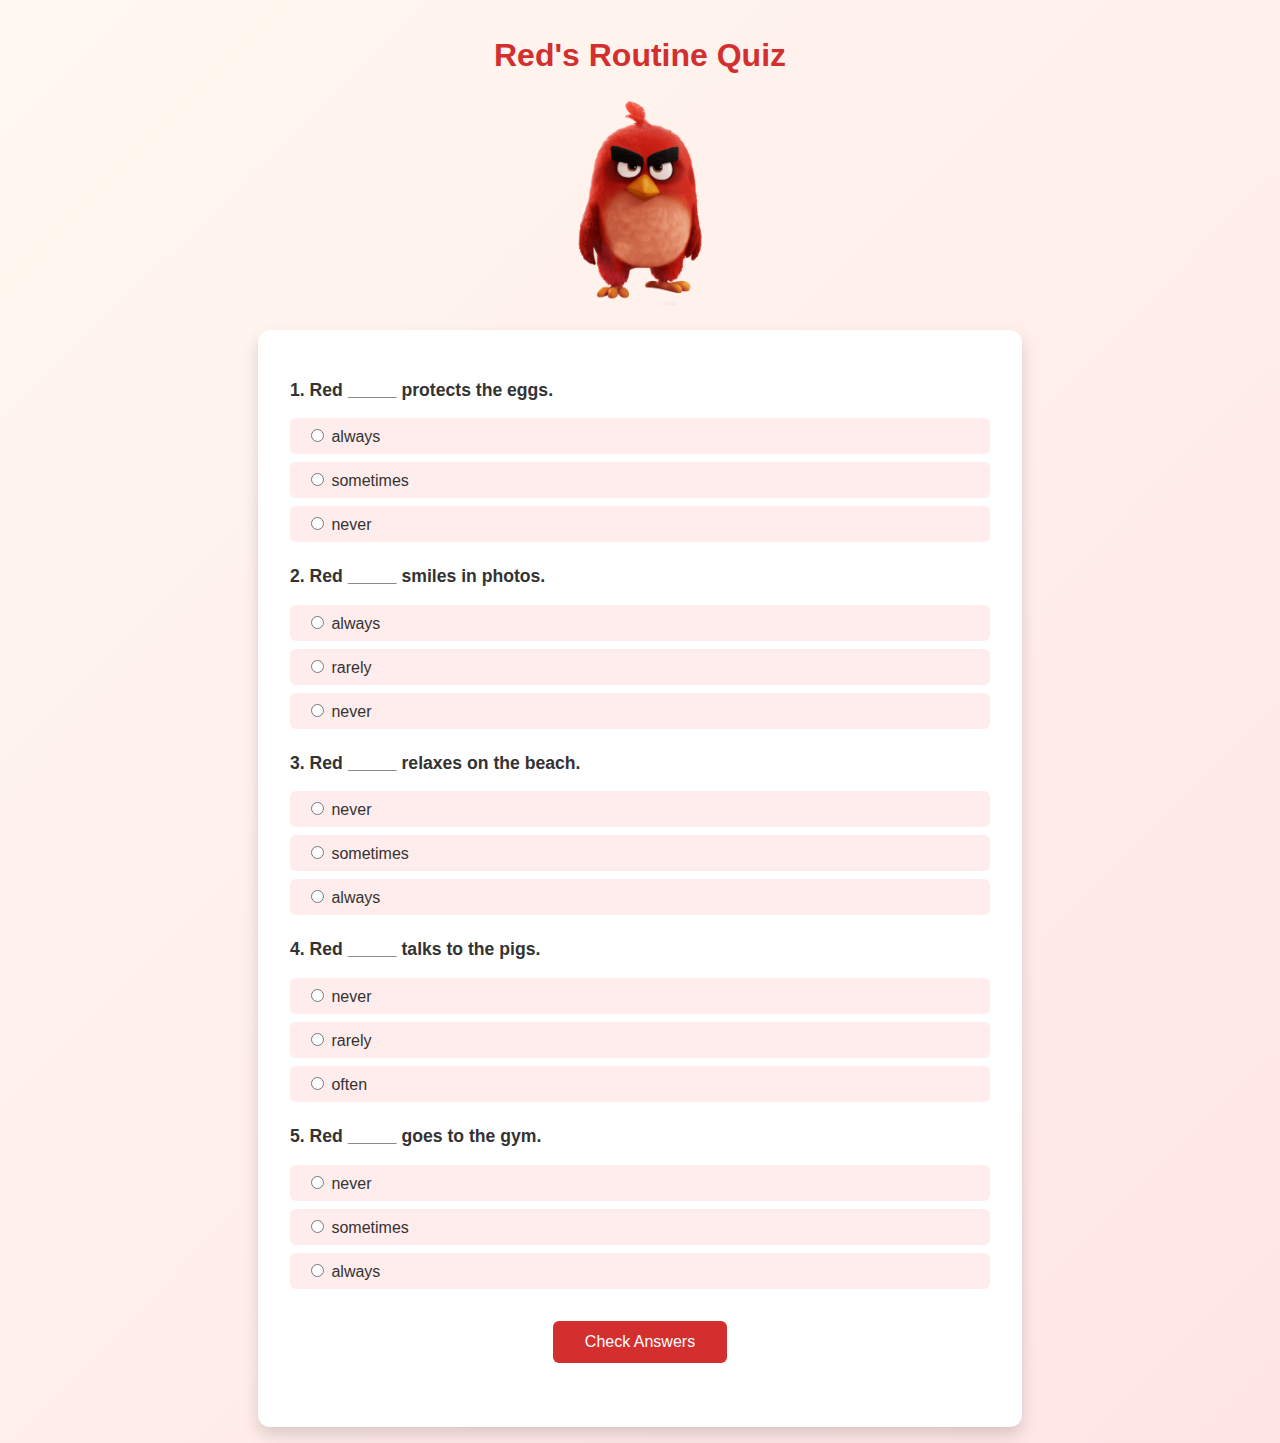
<file: angrybirds.html>
<!DOCTYPE html>
<html lang="en">
<head>
  <meta charset="UTF-8">
  <meta name="viewport" content="width=device-width, initial-scale=1.0">
  <title>Red's Routine Quiz</title>
  <style>
    body {
      font-family: 'Segoe UI', sans-serif;
      background: linear-gradient(135deg, #fff8f0, #ffe5e5);
      margin: 0;
      padding: 1rem;
      color: #333;
      overflow-x: hidden;
    }
    h1 {
      text-align: center;
      color: #d32f2f;
      animation: pulse 2s infinite;
    }
    @keyframes pulse {
      0% { transform: scale(1); }
      50% { transform: scale(1.05); }
      100% { transform: scale(1); }
    }
    .quiz-container {
      max-width: 700px;
      margin: auto;
      background: #fff;
      border-radius: 12px;
      padding: 2rem;
      box-shadow: 0 8px 16px rgba(0, 0, 0, 0.15);
      position: relative;
      z-index: 2;
    }
    .question {
      margin-bottom: 1.5rem;
    }
    .question p {
      font-size: 1.1rem;
      font-weight: bold;
    }
    .options label {
      display: block;
      margin: 0.5rem 0;
      background: #ffecec;
      padding: 0.5rem 1rem;
      border-radius: 6px;
      cursor: pointer;
      transition: background 0.3s;
    }
    .options label:hover {
      background: #ffcaca;
    }
    button {
      display: block;
      margin: 2rem auto 0;
      background: #d32f2f;
      color: white;
      padding: 0.75rem 2rem;
      border: none;
      border-radius: 6px;
      font-size: 1rem;
      cursor: pointer;
    }
    .result {
      margin-top: 2rem;
      font-size: 1.2rem;
      font-weight: bold;
      text-align: center;
      color: #2e7d32;
      white-space: pre-wrap;
    }
    .red-image {
      width: 140px;
      display: block;
      margin: 0 auto 1.5rem;
      animation: float 3s ease-in-out infinite;
    }
    @keyframes float {
      0% { transform: translateY(0); }
      50% { transform: translateY(-10px); }
      100% { transform: translateY(0); }
    }
    @media (max-width: 768px) {
      .quiz-container {
        padding: 1rem;
      }
      h1 {
        font-size: 1.5rem;
      }
    }
  </style>
</head>
<body>

  <h1>Red's Routine Quiz</h1>
  <img src="angry.webp" alt="Red Angry Bird" class="red-image">

  <div class="quiz-container">
    <form id="quizForm">
      <div class="question">
        <p>1. Red _____ protects the eggs.</p>
        <div class="options">
          <label><input type="radio" name="q1" value="always"> always</label>
          <label><input type="radio" name="q1" value="sometimes"> sometimes</label>
          <label><input type="radio" name="q1" value="never"> never</label>
        </div>
      </div>

      <div class="question">
        <p>2. Red _____ smiles in photos.</p>
        <div class="options">
          <label><input type="radio" name="q2" value="always"> always</label>
          <label><input type="radio" name="q2" value="rarely"> rarely</label>
          <label><input type="radio" name="q2" value="never"> never</label>
        </div>
      </div>

      <div class="question">
        <p>3. Red _____ relaxes on the beach.</p>
        <div class="options">
          <label><input type="radio" name="q3" value="never"> never</label>
          <label><input type="radio" name="q3" value="sometimes"> sometimes</label>
          <label><input type="radio" name="q3" value="always"> always</label>
        </div>
      </div>

      <div class="question">
        <p>4. Red _____ talks to the pigs.</p>
        <div class="options">
          <label><input type="radio" name="q4" value="never"> never</label>
          <label><input type="radio" name="q4" value="rarely"> rarely</label>
          <label><input type="radio" name="q4" value="often"> often</label>
        </div>
      </div>

      <div class="question">
        <p>5. Red _____ goes to the gym.</p>
        <div class="options">
          <label><input type="radio" name="q5" value="never"> never</label>
          <label><input type="radio" name="q5" value="sometimes"> sometimes</label>
          <label><input type="radio" name="q5" value="always"> always</label>
        </div>
      </div>

      <button type="button" id="submitBtn">Check Answers</button>
      <div class="result" id="result"></div>
    </form>
  </div>

  <script>
    const correctAnswers = {
      q1: "always",
      q2: "never",
      q3: "sometimes",
      q4: "often",
      q5: "never"
    };

    document.getElementById('submitBtn').addEventListener('click', function() {
      let score = 0;
      const total = Object.keys(correctAnswers).length;
      let summary = '';

      for (let q in correctAnswers) {
        const answer = document.querySelector(`input[name="${q}"]:checked`);
        if (answer) {
          if (answer.value === correctAnswers[q]) {
            score++;
            summary += `✔️ Question ${q[1]} is correct!\n`;
          } else {
            summary += `❌ Question ${q[1]} is incorrect. Correct answer: ${correctAnswers[q]}\n`;
          }
        } else {
          summary += `⚠️ Question ${q[1]} was not answered.\n`;
        }
      }
      document.getElementById('result').textContent = `You got ${score}/${total} correct!\n\n` + summary;
    });
  </script>
</body>
</html>
</file>
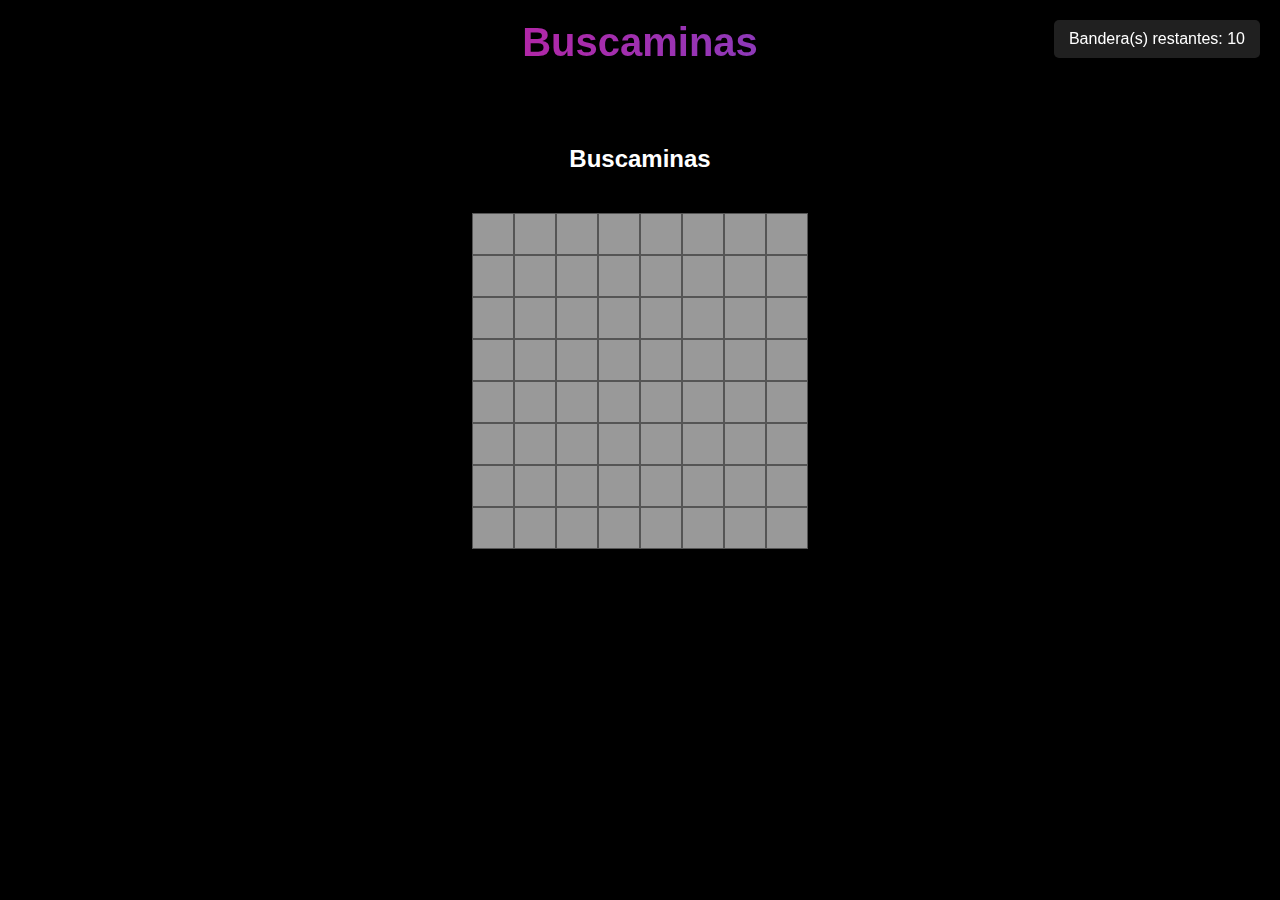
<file: buscaminas.html>
<!DOCTYPE html>
<html lang="es">
<head>
  <meta charset="UTF-8">
  <meta name="viewport" content="width=device-width, initial-scale=1.0">
  <title>Entretenimiento - Buscaminas</title>
  <link rel="icon" href="favicon.ico" type="image/x-icon">
  <style>
    /* Estilos generales */
    body {
      font-family: Arial, sans-serif;
      margin: 0;
      padding: 0;
      background-color: #000;
      color: #fff;
      display: flex;
      flex-direction: column;
      align-items: center;
      min-height: 100vh;
    }
    header {
      width: 100%;
      padding: 20px;
      text-align: center;
      position: relative;
    }
    /* Título con animación RGB y efecto hover para cambiar a "Home" */
    h1 {
      font-size: 2.5em;
      background: linear-gradient(270deg, #ff0080, #00ff80, #0080ff, #ff0080);
      background-size: 400%;
      animation: gradient 5s ease infinite;
      -webkit-background-clip: text;
      -webkit-text-fill-color: transparent;
      margin: 0;
      transition: transform 0.3s ease, color 0.3s ease;
      cursor: pointer;
    }
    h1:hover {
      transform: scale(1.1);
    }
    @keyframes gradient {
      0% { background-position: 0% 50%; }
      50% { background-position: 100% 50%; }
      100% { background-position: 0% 50%; }
    }
    nav {
      margin-top: 20px;
      display: flex;
      gap: 15px;
      justify-content: center;
    }
    /* Aquí no incluimos botón "Buscaminas", ya que esta página es exclusiva para él.
       Puedes dejar otros botones (por ejemplo, para redirigir a TicTacDraw o Snake) si lo deseas. */
    nav button {
      padding: 10px 15px;
      border: none;
      background-color: #282828;
      color: #fff;
      cursor: pointer;
      transition: background-color 0.3s;
      border-radius: 5px;
    }
    nav button:hover {
      background-color: #ff7f7f;
    }
    main {
      width: 90%;
      max-width: 800px;
      margin-top: 20px;
      text-align: center;
    }
    /* Buscaminas: cuadrícula centrada */
    #minesweeper-container {
      display: inline-block;
      margin: 20px auto;
    }
    #minesweeper-container div {
      display: flex;
    }
    #minesweeper-container .cell {
      width: 40px;
      height: 40px;
      border: 1px solid #555;
      display: flex;
      align-items: center;
      justify-content: center;
      font-size: 1.2em;
      cursor: pointer;
      user-select: none;
      background-color: #999;
      transition: background-color 0.3s;
    }
    #minesweeper-container .cell.revealed {
      background-color: #ddd;
      color: #000;
      cursor: default;
    }
    /* Destacar celdas ganadoras */
    .winner {
      background-color: green !important;
      color: #fff !important;
    }
    /* Controles fijos: botón de reinicio y contador de banderas */
    #controls {
      position: fixed;
      top: 20px;
      right: 20px;
      background-color: rgba(40,40,40,0.8);
      padding: 10px 15px;
      border-radius: 5px;
      color: #fff;
      font-size: 1em;
      display: flex;
      flex-direction: column;
      align-items: center;
      gap: 10px;
    }
    #restart-btn {
      padding: 8px 12px;
      background-color: #ff7f7f;
      border: none;
      color: #fff;
      border-radius: 5px;
      cursor: pointer;
      transition: background-color 0.3s;
      display: none;
    }
    #restart-btn:hover {
      background-color: #ff4f4f;
    }
  </style>
</head>
<body>

  <header>
    <!-- Título: inicialmente "Buscaminas", cambia a "Entretenimiento" al pasar el mouse y, al hacer clic, redirige a "entretenimiento.html" -->
    <h1 id="main-title">Buscaminas</h1>
    <nav>
      <!-- Puedes agregar aquí botones para otros juegos si lo deseas -->
    </nav>
  </header>

  <!-- Controles fijos: reinicio y contador de banderas -->
  <div id="controls">
    <button id="restart-btn" onclick="restartGame()">Reintentar</button>
    <div>Bandera(s) restantes: <span id="flag-counter"></span></div>
  </div>

  <main>
    <section id="minesweeper" class="game-section active">
      <h2>Buscaminas</h2>
      <div id="minesweeper-container"></div>
    </section>
  </main>

  <script>
    // Efecto para el título: al pasar el mouse, cambia a "Entretenimiento"; al salir vuelve a "Buscaminas".
    // Al hacer clic, redirige a "entretenimiento.html"
    const mainTitle = document.getElementById("main-title");
    const originalTitle = mainTitle.textContent;
    mainTitle.addEventListener("mouseenter", () => {
      mainTitle.textContent = "Home";
    });
    mainTitle.addEventListener("mouseleave", () => {
      mainTitle.textContent = originalTitle;
    });
    mainTitle.addEventListener("click", () => {
      window.location.href = "index.html";
    });
    
    // Lógica de Buscaminas
    let firstClick = true;
    let grid = [];
    const rows = 8, cols = 8, minesCount = 10;
    let flagsPlaced = 0;
    
    function updateFlagCounter() {
      document.getElementById("flag-counter").textContent = minesCount - flagsPlaced;
    }
    updateFlagCounter();
    
    function initMinesweeper() {
      const container = document.getElementById("minesweeper-container");
      container.innerHTML = ""; // Reiniciar el contenedor
      firstClick = true;
      grid = [];
      flagsPlaced = 0;
      updateFlagCounter();
      document.getElementById("restart-btn").style.display = "none";
      
      // Crear la cuadrícula
      for (let r = 0; r < rows; r++) {
        let rowDiv = document.createElement("div");
        let row = [];
        for (let c = 0; c < cols; c++) {
          let cell = document.createElement("div");
          cell.classList.add("cell");
          cell.dataset.row = r;
          cell.dataset.col = c;
          row.push({ element: cell, isMine: false, revealed: false, flagged: false, adjacent: 0 });
          rowDiv.appendChild(cell);
        }
        grid.push(row);
        container.appendChild(rowDiv);
      }
      
      // Colocar minas aleatoriamente (se reubicarán tras el primer click)
      placeMines();
      // Calcular adyacentes
      calculateAdjacents();
      
      // Agregar eventos a cada celda para clicks izquierdo y derecho
      grid.forEach(row => {
        row.forEach(cellObj => {
          // Click izquierdo
          cellObj.element.addEventListener("click", function(e) {
            if (firstClick) {
              secureFirstClick(parseInt(cellObj.element.dataset.row), parseInt(cellObj.element.dataset.col));
              firstClick = false;
            }
            if (!cellObj.flagged) {
              revealCell(cellObj);
              checkWin();
            }
          });
          // Click derecho para alternar bandera
          cellObj.element.addEventListener("contextmenu", function(e) {
            e.preventDefault();
            if (!cellObj.revealed) {
              cellObj.flagged = !cellObj.flagged;
              if (cellObj.flagged) {
                cellObj.element.textContent = "🚩";
                flagsPlaced++;
              } else {
                cellObj.element.textContent = "";
                flagsPlaced--;
              }
              updateFlagCounter();
            }
          });
        });
      });
    }
    
    function placeMines() {
      let placed = 0;
      while (placed < minesCount) {
        let r = Math.floor(Math.random() * rows);
        let c = Math.floor(Math.random() * cols);
        if (!grid[r][c].isMine) {
          grid[r][c].isMine = true;
          placed++;
        }
      }
    }
    
    function secureFirstClick(row, col) {
      let safeCells = [];
      for (let dr = -1; dr <= 1; dr++) {
        for (let dc = -1; dc <= 1; dc++) {
          let nr = row + dr, nc = col + dc;
          if (nr >= 0 && nr < rows && nc >= 0 && nc < cols) {
            safeCells.push({ r: nr, c: nc });
          }
        }
      }
      safeCells.forEach(pos => {
        if (grid[pos.r][pos.c].isMine) {
          grid[pos.r][pos.c].isMine = false;
          relocateMine(safeCells);
        }
      });
      calculateAdjacents();
    }
    
    function relocateMine(safeCells) {
      let placed = false;
      while (!placed) {
        let r = Math.floor(Math.random() * rows);
        let c = Math.floor(Math.random() * cols);
        if (!grid[r][c].isMine && !safeCells.some(pos => pos.r === r && pos.c === c)) {
          grid[r][c].isMine = true;
          placed = true;
        }
      }
    }
    
    function calculateAdjacents() {
      for (let r = 0; r < rows; r++) {
        for (let c = 0; c < cols; c++) {
          if (!grid[r][c].isMine) {
            let count = 0;
            for (let dr = -1; dr <= 1; dr++) {
              for (let dc = -1; dc <= 1; dc++) {
                let nr = r + dr, nc = c + dc;
                if (nr >= 0 && nr < rows && nc >= 0 && nc < cols && grid[nr][nc].isMine) {
                  count++;
                }
              }
            }
            grid[r][c].adjacent = count;
          }
        }
      }
    }
    
    function revealCell(cellObj) {
      if (cellObj.revealed || cellObj.flagged) return;
      cellObj.revealed = true;
      cellObj.element.classList.add("revealed");
      if (cellObj.isMine) {
        cellObj.element.textContent = "💣";
        cellObj.element.style.backgroundColor = "red";
        gameOver();
      } else {
        cellObj.element.textContent = cellObj.adjacent || "";
        if (cellObj.adjacent === 0) {
          let r = parseInt(cellObj.element.dataset.row);
          let c = parseInt(cellObj.element.dataset.col);
          for (let dr = -1; dr <= 1; dr++) {
            for (let dc = -1; dc <= 1; dc++) {
              let nr = r + dr;
              let nc = c + dc;
              if (nr >= 0 && nr < rows && nc >= 0 && nc < cols) {
                revealCell(grid[nr][nc]);
              }
            }
          }
        }
      }
    }
    
    function checkWin() {
      let win = true;
      grid.forEach(row => {
        row.forEach(cell => {
          if (!cell.isMine && !cell.revealed) {
            win = false;
          }
        });
      });
      if (win) {
        alert("¡Felicidades, ganaste!");
        grid.flat().forEach(cell => {
          cell.element.style.pointerEvents = "none";
        });
        document.getElementById("restart-btn").style.display = "block";
      }
    }
    
    function gameOver() {
      alert("¡Game Over!");
      grid.flat().forEach(cellObj => {
        if (cellObj.isMine && !cellObj.revealed) {
          cellObj.element.textContent = "💣";
          cellObj.element.classList.add("revealed");
        }
        cellObj.element.style.pointerEvents = "none";
      });
      document.getElementById("restart-btn").style.display = "block";
    }
    
    // Reinicia el juego sin recargar la página
    function restartGame() {
      initMinesweeper();
    }
    
    // Inicializa el juego al cargar la página
    initMinesweeper();
  </script>

</body>
</html>
</file>
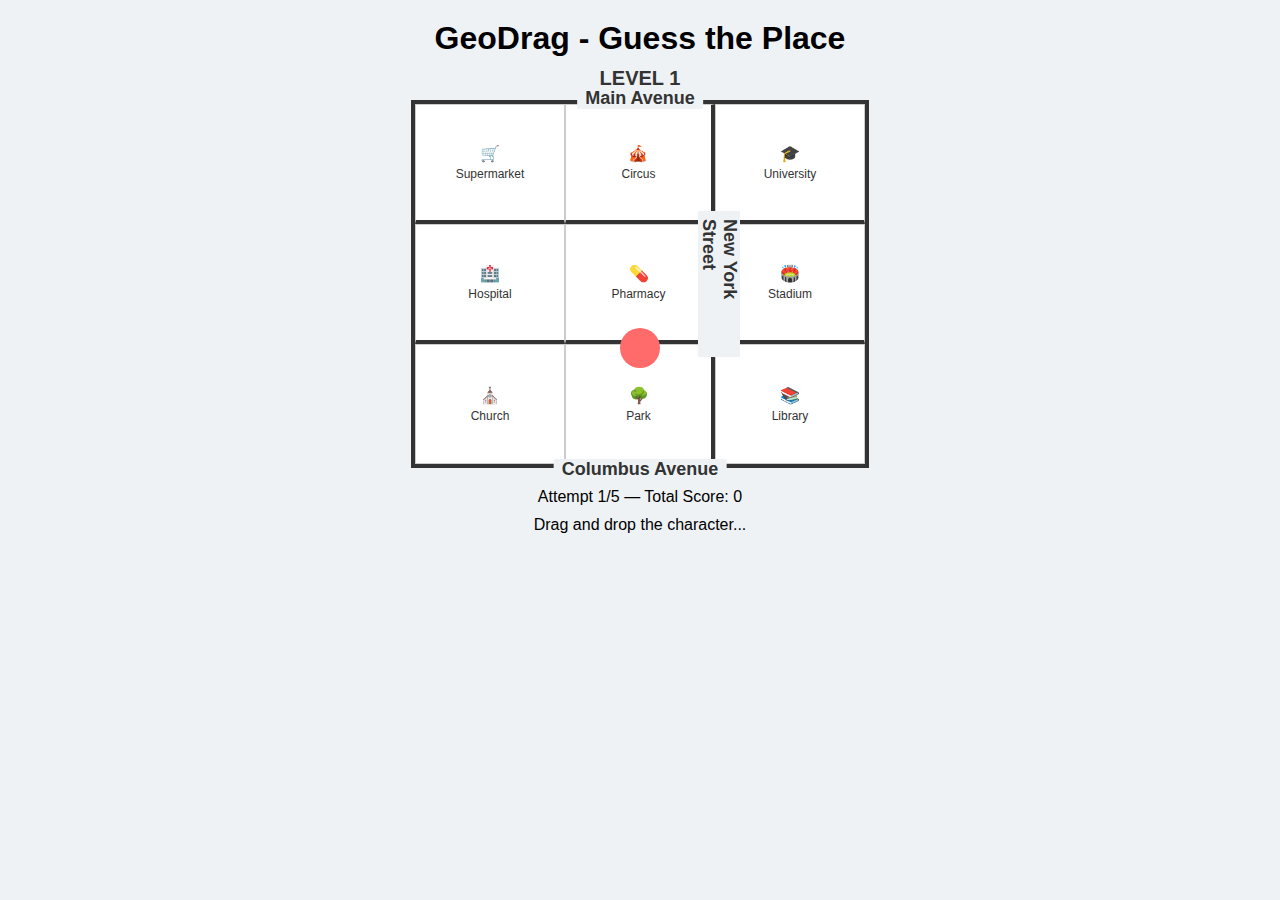
<file: mapa.html>
<!DOCTYPE html>
<html lang="en">
<head>
  <meta charset="UTF-8" />
  <meta name="viewport" content="width=device-width, initial-scale=1.0" />
  <title>GeoDrag Game</title>
  <style>
    * { box-sizing: border-box; margin: 0; padding: 0; }
    body {
      font-family: Arial, sans-serif;
      background: #eef2f5;
      display: flex;
      flex-direction: column;
      align-items: center;
      padding: 20px;
    }
    h1 { margin-bottom: 10px; }
    #level {
      font-size: 20px;
      margin-bottom: 10px;
      color: #333;
      font-weight: bold;
    }
    #game-wrapper {
      position: relative;
      display: inline-block;
    }
    .street-label.horizontal {
      position: absolute;
      background: #eef2f5;
      padding: 0 8px;
      font-weight: bold;
      font-size: 18px;
      color: #333;
      z-index: 5;
    }
    .street-label.horizontal.top {
      top: -12px;
      left: 50%;
      transform: translateX(-50%);
    }
    .street-label.horizontal.bottom {
      bottom: -12px;
      left: 50%;
      transform: translateX(-50%);
    }
    .street-label.vertical {
      position: absolute;
      top: 50%;
      /* Mover a la línea de la derecha entre columna 2 y 3 */
      left: calc(150px * 2 + 4px);
      background: #eef2f5;
      padding: 0 8px;
      font-weight: bold;
      font-size: 18px;
      color: #333;
      transform: translate(-50%, -50%) rotate(90deg);
      z-index: 5;
    }
    #game-container {
      display: grid;
      grid-template-columns: repeat(3, 150px);
      grid-template-rows: repeat(3, 120px);
      gap: 0;
      position: relative;
      border: 4px solid #333;
      background: #fff;
    }
    #game-container > .row1 { border-bottom: 4px solid #333; }
    #game-container > .row2 { border-bottom: 4px solid #333; }
    #game-container > .col2 { border-right: 4px solid #333; }
    .cell {
      border: 1px solid #ccc;
      display: flex;
      align-items: center;
      justify-content: center;
      position: relative;
    }
    .stack {
      display: flex;
      flex-direction: column;
      align-items: center;
    }
    .stack .label {
      margin-top: 4px;
      font-size: 12px;
      color: #333;
    }
    #character {
      width: 40px;
      height: 40px;
      border-radius: 50%;
      background: #ff6b6b;
      position: absolute;
      left: calc(150px + 75px - 20px);
      top: calc(120px*2 + 4px - 20px);
      cursor: grab;
      z-index: 10;
    }
    .marker {
      position: absolute;
      width: 24px;
      height: 24px;
      background: #3498db;
      color: #fff;
      font-size: 14px;
      font-weight: bold;
      display: flex;
      align-items: center;
      justify-content: center;
      border-radius: 50%;
      opacity: 0;
      transition: opacity 0.4s ease;
      pointer-events: none;
    }
    .marker.show { opacity: 1; }
    #ui { margin-top: 20px; text-align: center; }
    #scoreboard { margin-bottom: 10px; }
    button {
      padding: 8px 16px;
      margin: 5px;
      border: none;
      border-radius: 4px;
      background: #333;
      color: #fff;
      cursor: pointer;
      transition: background 0.2s;
    }
    button:hover { background: #555; }
    .hidden { display: none; }
  </style>
</head>
<body>
  <h1>GeoDrag - Guess the Place</h1>
  <div id="level">LEVEL 1</div>

  <div id="game-wrapper">
    <div class="street-label horizontal top">Main Avenue</div>
    <div id="game-container">
      <div class="street-label vertical">New York Street</div>

      <!-- Row 1 -->
      <div class="cell row1 col1" id="SupermarketCell">
        <div class="stack">
          <span id="Supermarket" class="placeable">🛒</span>
          <span class="label">Supermarket</span>
        </div>
      </div>
      <div class="cell row1 col2">
        <div class="stack">
          <span id="Circus" class="placeable">🎪</span>
          <span class="label">Circus</span>
        </div>
      </div>
      <div class="cell row1 col3">
        <div class="stack">
          <span id="University">🎓</span>
          <span class="label">University</span>
        </div>
      </div>

      <!-- Row 2 -->
      <div class="cell row2 col1">
        <div class="stack">
          <span id="Hospital">🏥</span>
          <span class="label">Hospital</span>
        </div>
      </div>
      <div class="cell row2 col2">
        <div class="stack">
          <span id="Pharmacy" class="placeable">💊</span>
          <span class="label">Pharmacy</span>
        </div>
      </div>
      <div class="cell row2 col3">
        <div class="stack">
          <span id="Stadium" class="placeable">🏟️</span>
          <span class="label">Stadium</span>
        </div>
      </div>

      <!-- Row 3 -->
      <div class="cell row3 col1">
        <div class="stack">
          <span id="Church">⛪</span>
          <span class="label">Church</span>
        </div>
      </div>
      <div class="cell row3 col2">
        <div class="stack">
          <span id="Park">🌳</span>
          <span class="label">Park</span>
        </div>
      </div>
      <div class="cell row3 col3">
        <div class="stack">
          <span id="Library" class="placeable">📚</span>
          <span class="label">Library</span>
        </div>
      </div>

      <!-- Player start -->
      <div id="character" draggable="true"></div>
    </div>
    <div class="street-label horizontal bottom">Columbus Avenue</div>
  </div>

  <div id="ui">
    <div id="scoreboard">Attempt <span id="round">1</span>/5 — Total Score: <span id="total">0</span></div>
    <div id="message">Drag and drop the character...</div>
    <button id="retry" class="hidden">Retry</button>
    <button id="next" class="hidden">Next</button>
  </div>

  <script>
    const order = ['Supermarket', 'Circus', 'Pharmacy', 'Stadium', 'Library'];
    const elems = {};
    order.forEach(id => elems[id] = document.getElementById(id));
    const char = document.getElementById('character');
    const container = document.getElementById('game-container');
    const msg = document.getElementById('message');
    const retryBtn = document.getElementById('retry');
    const nextBtn = document.getElementById('next');
    const roundEl = document.getElementById('round');
    const totalEl = document.getElementById('total');
    const levelEl = document.getElementById('level');
    let current = 0, totalScore = 0;
    const threshold = 30;

    char.addEventListener('dragstart', e => setTimeout(() => char.style.visibility = 'hidden', 0));
    char.addEventListener('dragend', e => {
      char.style.visibility = 'visible';
      const rect = container.getBoundingClientRect();
      const x = e.pageX - rect.left;
      const y = e.pageY - rect.top;
      evaluate(x, y);
    });
    container.addEventListener('dragover', e => e.preventDefault());

    retryBtn.onclick = () => { msg.textContent = 'Try again...'; clearMarkers(); retryBtn.classList.add('hidden'); };
    nextBtn.onclick = () => {
      clearMarkers(); current++; if (current >= order.length) { msg.textContent = `Game over! Final score: ${totalScore}`; nextBtn.classList.add('hidden'); return; }
      roundEl.textContent = current + 1;
      levelEl.textContent = `LEVEL ${current + 1}`;
      msg.textContent = 'Drag and drop the character...';
      nextBtn.classList.add('hidden');
    };

    function evaluate(x, y) {
      const id = order[current];
      const target = elems[id].getBoundingClientRect();
      const cont = container.getBoundingClientRect();
      const tx = target.left + target.width / 2 - cont.left;
      const ty = target.top + target.height / 2 - cont.top;
      const dist = Math.hypot(x - tx, y - ty);
      let score;
      if (dist < threshold) { score = 100; msg.textContent = 'Correct! 100 points.'; }
      else { score = Math.round((1 - Math.min(dist, 400) / 400) * 9) + 1; msg.textContent = `Distance: ${Math.round(dist)}px → ${score} pts.`; retryBtn.classList.remove('hidden'); }
      totalScore += score; totalEl.textContent = totalScore;
      placeMarker(x, y, current + 1);
      nextBtn.classList.remove('hidden');
    }
    function placeMarker(x, y, label) { const m = document.createElement('div'); m.className = 'marker'; m.textContent = label; m.style.left = `${x - 12}px`; m.style.top = `${y - 12}px`; container.appendChild(m); requestAnimationFrame(() => m.classList.add('show')); }
    function clearMarkers() { document.querySelectorAll('.marker').forEach(m => m.remove()); }
  </script>
</body>
</html>
</file>
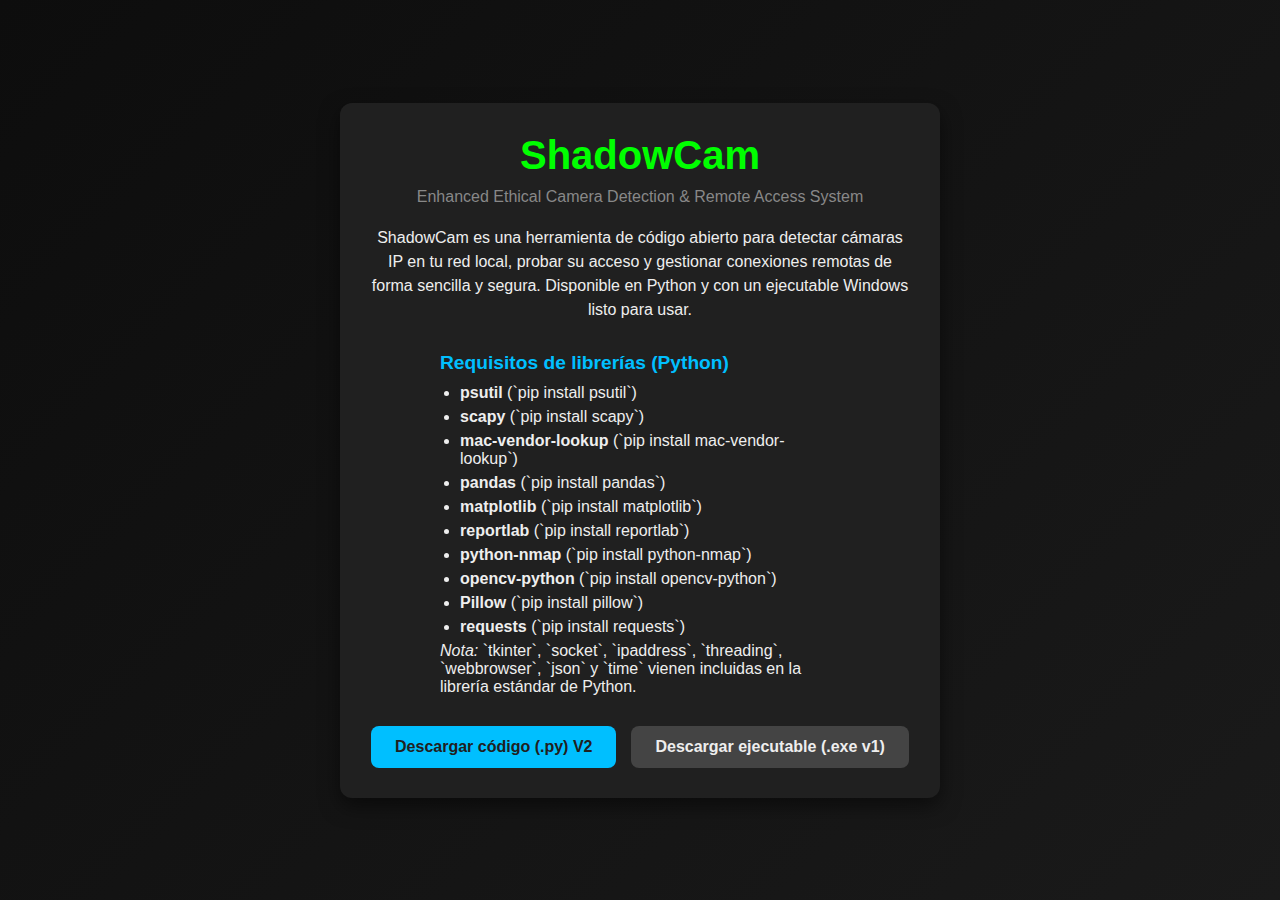
<file: shadowcam.html>
<!DOCTYPE html>
<html lang="es">
<head>
  <meta charset="UTF-8" />
  <meta name="viewport" content="width=device-width, initial-scale=1.0"/>
  <title>ShadowCam - AndresDev</title>
  <style>
    /* Reset básico */
    * {
      margin: 0;
      padding: 0;
      box-sizing: border-box;
    }

    /* Fondo y tipografía */
    body {
      font-family: 'Segoe UI', Tahoma, sans-serif;
      background: linear-gradient(135deg, #0d0d0d 0%, #1a1a1a 100%);
      color: #eee;
      min-height: 100vh;
      display: flex;
      align-items: center;
      justify-content: center;
      padding: 20px;
    }

    /* Contenedor principal */
    .container {
      background: #202020;
      border-radius: 12px;
      box-shadow: 0 8px 20px rgba(0,0,0,0.5);
      max-width: 600px;
      padding: 30px;
      text-align: center;
    }

    /* Títulos */
    h1 {
      font-size: 2.5rem;
      margin-bottom: 10px;
      color: #00ff00;
    }

    .subtitle {
      font-size: 1rem;
      color: #888;
      margin-bottom: 20px;
    }

    /* Descripción */
    .description {
      font-size: 1rem;
      line-height: 1.5;
      margin-bottom: 30px;
    }

    /* Lista de librerías */
    .libs {
      text-align: left;
      margin: 0 auto 30px;
      max-width: 400px;
    }
    .libs h2 {
      font-size: 1.2rem;
      margin-bottom: 10px;
      color: #00bfff;
    }
    .libs ul {
      list-style: disc;
      padding-left: 20px;
    }
    .libs li {
      margin-bottom: 6px;
    }

    /* Botones */
    .buttons {
      display: flex;
      gap: 15px;
      justify-content: center;
      flex-wrap: wrap;
    }

    .btn {
      text-decoration: none;
      padding: 12px 24px;
      border-radius: 8px;
      font-weight: 600;
      transition: transform 0.2s, box-shadow 0.2s;
    }

    .btn-primary {
      background: #00bfff;
      color: #202020;
    }

    .btn-secondary {
      background: #444;
      color: #eee;
    }

    .btn:hover {
      transform: translateY(-2px);
      box-shadow: 0 6px 12px rgba(0,0,0,0.4);
    }
  </style>
</head>
<body>
  <div class="container">
    <h1>ShadowCam</h1>
    <p class="subtitle">Enhanced Ethical Camera Detection & Remote Access System</p>
    <p class="description">
      ShadowCam es una herramienta de código abierto para detectar cámaras IP
      en tu red local, probar su acceso y gestionar conexiones remotas de forma
      sencilla y segura. Disponible en Python y con un ejecutable Windows listo
      para usar.
    </p>

    <div class="libs">
      <h2>Requisitos de librerías (Python)</h2>
      <ul>
        <li><strong>psutil</strong> (`pip install psutil`)</li>
        <li><strong>scapy</strong> (`pip install scapy`)</li>
        <li><strong>mac-vendor-lookup</strong> (`pip install mac-vendor-lookup`)</li>
        <li><strong>pandas</strong> (`pip install pandas`)</li>
        <li><strong>matplotlib</strong> (`pip install matplotlib`)</li>
        <li><strong>reportlab</strong> (`pip install reportlab`)</li>
        <li><strong>python-nmap</strong> (`pip install python-nmap`)</li>
        <li><strong>opencv-python</strong> (`pip install opencv-python`)</li>
        <li><strong>Pillow</strong> (`pip install pillow`)</li>
        <li><strong>requests</strong> (`pip install requests`)</li>
      </ul>
      <p class="note">
        <em>Nota:</em>  
        `tkinter`, `socket`, `ipaddress`, `threading`, `webbrowser`, `json` y `time`  
        vienen incluidas en la librería estándar de Python.
      </p>
    </div>

    <div class="buttons">
      <a id="download-py" class="btn btn-primary" href="shadowcam2.py" download>
        Descargar código (.py) V2
      </a>
      <a id="download-exe" class="btn btn-secondary" href="https://drive.google.com/file/d/1DktRYN9AAORe7gOTGkqHmJFsx73lMSCY/view" download>
        Descargar ejecutable (.exe v1)
      </a>
    </div>
  </div>

  <script>
    // Mensajes opcionales en consola
    document.getElementById('download-py').addEventListener('click', () => {
      console.log('Iniciando descarga del código Python...');
    });
    document.getElementById('download-exe').addEventListener('click', () => {
      console.log('Iniciando descarga del ejecutable...');
    });
  </script>
</body>
</html>
</file>
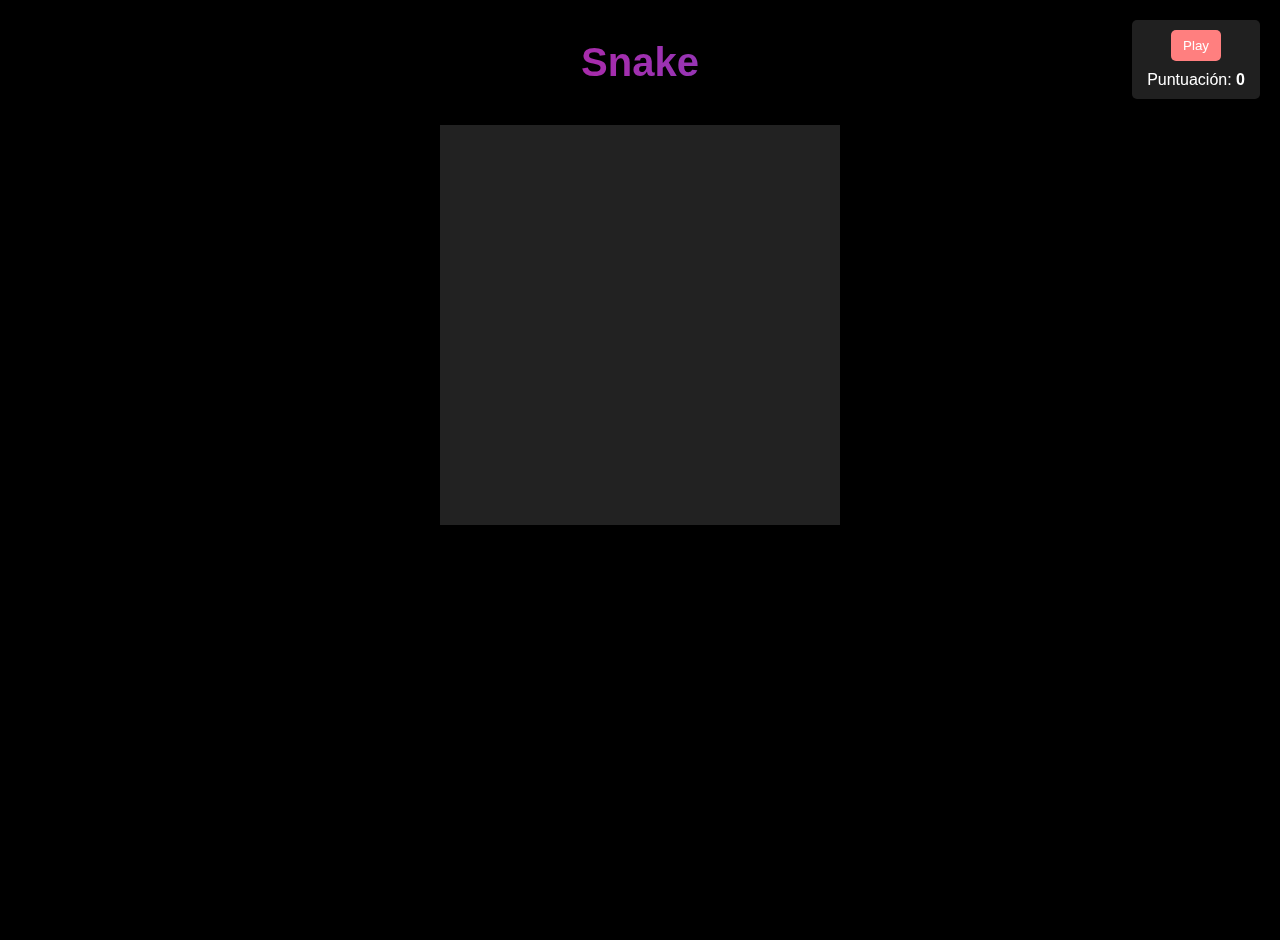
<file: snake.html>
<!DOCTYPE html>
<html lang="es">
<head>
  <meta charset="UTF-8">
  <meta name="viewport" content="width=device-width, initial-scale=1.0">
  <title>Snake - AndresDev</title>
  <link rel="icon" href="favicon.ico" type="image/x-icon">
  <style>
    /* Estilos generales */
    body {
      font-family: Arial, sans-serif;
      background-color: #000;
      color: #fff;
      margin: 0;
      padding: 20px;
      display: flex;
      flex-direction: column;
      align-items: center;
      min-height: 100vh;
    }
    header {
      width: 100%;
      padding: 20px;
      text-align: center;
      position: relative;
    }
    
    h1 {
      font-size: 2.5em;
      background: linear-gradient(270deg, #ff0080, #00ff80, #0080ff, #ff0080);
      background-size: 400%;
      animation: gradient 5s ease infinite;
      -webkit-background-clip: text;
      -webkit-text-fill-color: transparent;
      margin: 0;
      transition: transform 0.3s ease, color 0.3s ease;
      cursor: pointer;
    }
    h1:hover {
      transform: scale(1.1);
    }
    @keyframes gradient {
      0% { background-position: 0% 50%; }
      50% { background-position: 100% 50%; }
      100% { background-position: 0% 50%; }
    }
    /* No se incluye botón de navegación en el header */
    main {
      width: 90%;
      max-width: 800px;
      margin-top: 20px;
      text-align: center;
    }
    canvas {
      background-color: #222;
      display: block;
      margin: 0 auto;
    }
    /* Controles fijos en la esquina superior derecha */
    #controls {
      position: fixed;
      top: 20px;
      right: 20px;
      background-color: rgba(40,40,40,0.8);
      padding: 10px 15px;
      border-radius: 5px;
      color: #fff;
      font-size: 1em;
      display: flex;
      flex-direction: column;
      align-items: center;
      gap: 10px;
    }
    /* Botón Play y Reiniciar */
    #play-btn, #restart-btn {
      padding: 8px 12px;
      background-color: #ff7f7f;
      border: none;
      color: #fff;
      border-radius: 5px;
      cursor: pointer;
      transition: background-color 0.3s;
    }
    #play-btn:hover, #restart-btn:hover {
      background-color: #ff4f4f;
    }
    /* Contador de puntuación */
    #score-counter {
      font-weight: bold;
    }
  </style>
</head>
<body>
  <header>
    <h1 id="main-title">Snake</h1>
  </header>
  <!-- Controles fijos: Botón Play (inicial), Botón Reiniciar (tras Game Over) y contador de puntuación -->
  <div id="controls">
    <button id="play-btn" onclick="startGame()">Play</button>
    <button id="restart-btn" onclick="restartGame()" style="display:none;">Reiniciar Juego</button>
    <div>Puntuación: <span id="score-counter">0</span></div>
  </div>
  <main>
    <canvas id="gameCanvas" width="400" height="400"></canvas>
  </main>
  <script>
    const mainTitle = document.getElementById("main-title");
    const originalTitle = mainTitle.textContent; // "Snake"
    mainTitle.addEventListener("mouseenter", () => {
      mainTitle.textContent = "Home";
    });
    mainTitle.addEventListener("mouseleave", () => {
      mainTitle.textContent = originalTitle;
    });
    mainTitle.addEventListener("click", () => {
      window.location.href = "index.html";
    });
    
    // Lógica básica de Snake
    const canvas = document.getElementById("gameCanvas");
    const ctx = canvas.getContext("2d");
    const box = 20; // Tamaño de cada segmento
    
    let snake = [];
    let food;
    let d;
    let game; // Variable para el intervalo del juego
    let score = 0;
    let gameActive = false;
    
    // Control de teclas
    document.addEventListener("keydown", direction);
    
    function direction(event) {
      if (event.keyCode == 37 && d !== "RIGHT") {
        d = "LEFT";
      } else if (event.keyCode == 38 && d !== "DOWN") {
        d = "UP";
      } else if (event.keyCode == 39 && d !== "LEFT") {
        d = "RIGHT";
      } else if (event.keyCode == 40 && d !== "UP") {
        d = "DOWN";
      }
    }
    
    function collision(head, array) {
      for (let i = 0; i < array.length; i++) {
        if (head.x === array[i].x && head.y === array[i].y) {
          return true;
        }
      }
      return false;
    }
    
    function draw() {
      ctx.fillStyle = "#222";
      ctx.fillRect(0, 0, canvas.width, canvas.height);
      
      for (let i = 0; i < snake.length; i++) {
        ctx.fillStyle = (i === 0) ? "#00ff00" : "#fff";
        ctx.fillRect(snake[i].x, snake[i].y, box, box);
        ctx.strokeStyle = "#000";
        ctx.strokeRect(snake[i].x, snake[i].y, box, box);
      }
      
      ctx.fillStyle = "red";
      ctx.fillRect(food.x, food.y, box, box);
      
      // Posición de la cabeza actual
      let snakeX = snake[0].x;
      let snakeY = snake[0].y;
      
      // Actualizar dirección
      if (d === "LEFT") snakeX -= box;
      if (d === "UP") snakeY -= box;
      if (d === "RIGHT") snakeX += box;
      if (d === "DOWN") snakeY += box;
      
      // Nueva cabeza
      let newHead = { x: snakeX, y: snakeY };
      
      // Verificar colisiones con la pared o consigo misma
      if (snakeX < 0 || snakeX >= canvas.width || snakeY < 0 || snakeY >= canvas.height || collision(newHead, snake)) {
        clearInterval(game);
        gameActive = false;
        alert("¡Game Over!");
        document.getElementById("restart-btn").style.display = "block";
        return;
      }
      
      snake.unshift(newHead);
      
      // Si la serpiente come la comida
      if (snakeX === food.x && snakeY === food.y) {
        score += 10;
        document.getElementById("score-counter").textContent = score;
        food = {
          x: Math.floor(Math.random() * 19 + 1) * box,
          y: Math.floor(Math.random() * 19 + 1) * box
        };
      } else {
        snake.pop();
      }
    }
    
    function startGame() {
      clearInterval(game);
      snake = [];
      snake[0] = { x: 9 * box, y: 10 * box };
      d = "RIGHT";
      food = {
        x: Math.floor(Math.random() * 19 + 1) * box,
        y: Math.floor(Math.random() * 19 + 1) * box
      };
      score = 0;
      document.getElementById("score-counter").textContent = score;
      gameActive = true;
      document.getElementById("play-btn").style.display = "none";
      document.getElementById("restart-btn").style.display = "none";
      // Velocidad ajustada a 150ms
      game = setInterval(draw, 150);
    }
    
    function restartGame() {
      startGame();
    }
    
    // No se inicia el juego automáticamente; se espera a que el usuario presione "Play".
  </script>
</body>
</html>
</file>
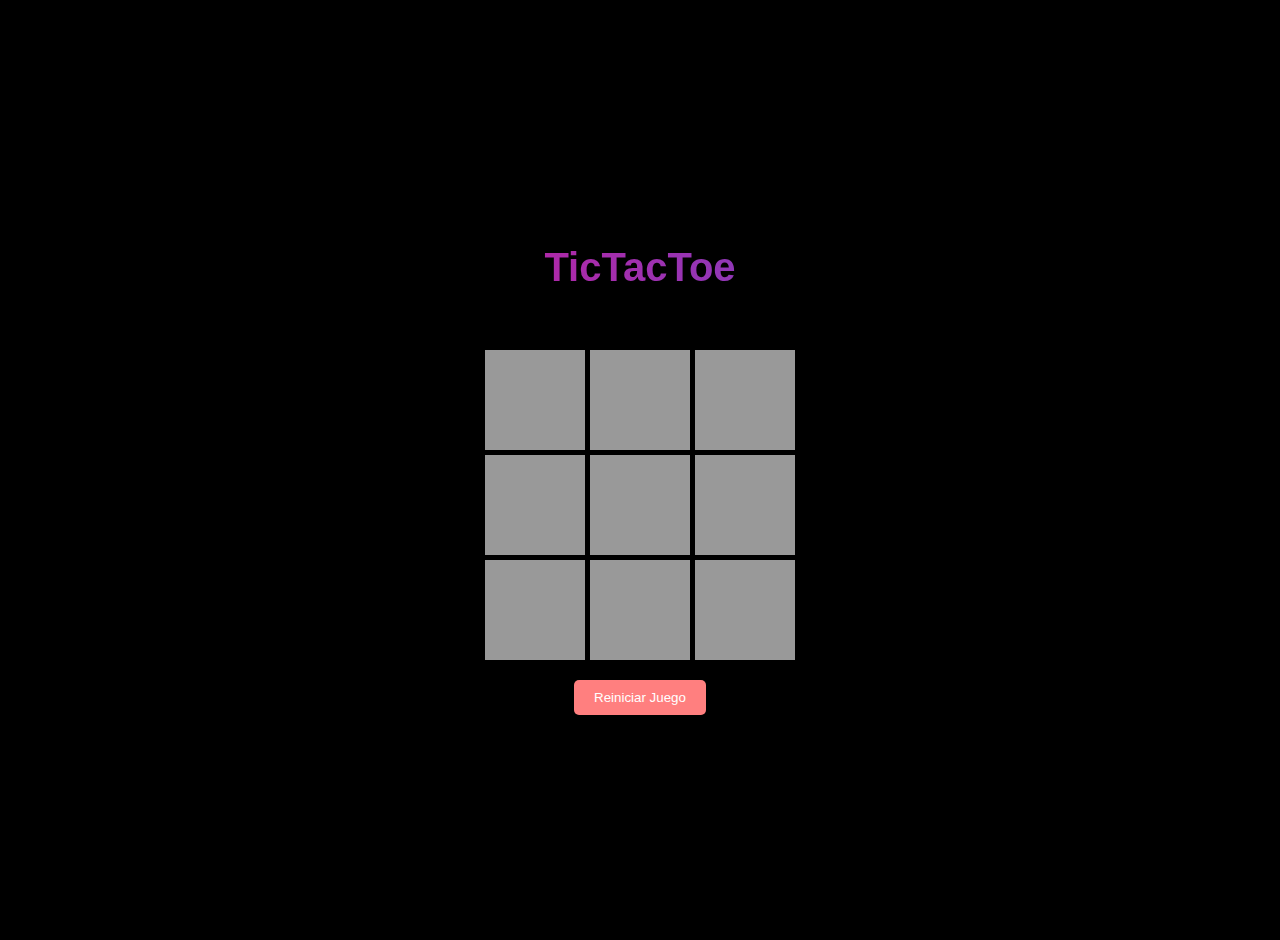
<file: tictac.html>
<!DOCTYPE html>
<html lang="es">
<head>
  <meta charset="UTF-8">
  <meta name="viewport" content="width=device-width, initial-scale=1.0">
  <title>TicTacToe - AndresDev</title>
  <link rel="icon" href="favicon.ico" type="image/x-icon">
  <style>
    /* Estilos generales */
    body {
      font-family: Arial, sans-serif;
      background-color: #000;
      color: #fff;
      display: flex;
      flex-direction: column;
      align-items: center;
      justify-content: center;
      min-height: 100vh;
      margin: 0;
      padding: 20px;
    }
    header {
      text-align: center;
      padding: 20px;
      position: relative;
      width: 100%;
    }
    /* Título con animación RGB y efecto hover; cambia a "Entretenimiento" al pasar el mouse */
    h1 {
      font-size: 2.5em;
      background: linear-gradient(270deg, #ff0080, #00ff80, #0080ff, #ff0080);
      background-size: 400%;
      animation: gradient 5s ease infinite;
      -webkit-background-clip: text;
      -webkit-text-fill-color: transparent;
      margin: 0;
      transition: transform 0.3s ease;
      cursor: pointer;
    }
    h1:hover {
      transform: scale(1.1);
    }
    @keyframes gradient {
      0% { background-position: 0% 50%; }
      50% { background-position: 100% 50%; }
      100% { background-position: 0% 50%; }
    }
    /* Efecto para cambiar el texto del título y redirigir al home */
    #main-title {
      /* Se puede agregar alguna transición o efecto extra si se desea */
    }
    #main-title:hover {
      /* El evento JavaScript se encarga de cambiar el texto */
    }
    nav {
      margin-top: 20px;
      display: flex;
      gap: 15px;
      justify-content: center;
    }
    nav button {
      padding: 10px 15px;
      border: none;
      background-color: #282828;
      color: #fff;
      cursor: pointer;
      transition: background-color 0.3s;
      border-radius: 5px;
    }
    nav button:hover {
      background-color: #ff7f7f;
    }
    main {
      width: 90%;
      max-width: 800px;
      margin-top: 20px;
      text-align: center;
    }
    /* Tablero centrado */
    .board {
      display: grid;
      grid-template-columns: repeat(3, 100px);
      grid-template-rows: repeat(3, 100px);
      gap: 5px;
      margin: 0 auto 20px;
      justify-content: center;
    }
    .cell {
      background-color: #999;
      width: 100px;
      height: 100px;
      display: flex;
      align-items: center;
      justify-content: center;
      font-size: 3em;
      cursor: pointer;
      transition: background-color 0.3s;
    }
    .cell:hover {
      background-color: #bbb;
    }
    /* Resaltar celdas ganadoras */
    .winner {
      background-color: green !important;
      color: #fff !important;
    }
    /* Botón de reinicio, ubicado debajo del tablero */
    button {
      padding: 10px 20px;
      background-color: #ff7f7f;
      border: none;
      color: #fff;
      border-radius: 5px;
      cursor: pointer;
      transition: background-color 0.3s;
    }
    button:hover {
      background-color: #ff4f4f;
    }
  </style>
</head>
<body>
  <header>
    <!-- Título con efecto: al pasar el mouse cambia a "Entretenimiento" y al hacer clic redirige a entretenimiento.html -->
    <h1 id="main-title">TicTacToe</h1>
    <nav>
      <!-- No se deja botón de reinicio aquí -->
    </nav>
  </header>
  <main>
    <div class="board" id="board">
      <!-- Se crearán las 9 celdas aquí -->
    </div>
    <!-- Botón de reinicio, solo uno, debajo del tablero -->
    <button onclick="resetGame()">Reiniciar Juego</button>
  </main>
  
  <script>
    // Efecto para el título: cambiar texto al hover y redirigir al hacer clic
    const mainTitle = document.getElementById("main-title");
    const originalTitle = mainTitle.textContent;
    mainTitle.addEventListener("mouseenter", () => {
      mainTitle.textContent = "Home";
    });
    mainTitle.addEventListener("mouseleave", () => {
      mainTitle.textContent = originalTitle;
    });
    mainTitle.addEventListener("click", () => {
      window.location.href = "index.html";
    });
    
    // Lógica básica de Tic Tac Toe
    const board = document.getElementById("board");
    let cells = [];
    let currentPlayer = "X";
    let gameActive = true;
    
    function createBoard() {
      board.innerHTML = "";
      cells = [];
      for (let i = 0; i < 9; i++) {
        const cell = document.createElement("div");
        cell.classList.add("cell");
        cell.dataset.index = i;
        cell.addEventListener("click", handleCellClick);
        board.appendChild(cell);
        cells.push(cell);
      }
    }
    
    function handleCellClick(e) {
      const cell = e.target;
      if (!gameActive || cell.textContent !== "") return;
      cell.textContent = currentPlayer;
      if (checkWin()) {
        alert("¡Felicidades, " + currentPlayer + " ganó!");
        gameActive = false;
        return;
      }
      if (cells.every(c => c.textContent !== "")) {
        alert("Empate!");
        gameActive = false;
        return;
      }
      currentPlayer = currentPlayer === "X" ? "O" : "X";
    }
    
    function checkWin() {
      const winConditions = [
        [0, 1, 2],
        [3, 4, 5],
        [6, 7, 8],
        [0, 3, 6],
        [1, 4, 7],
        [2, 5, 8],
        [0, 4, 8],
        [2, 4, 6]
      ];
      for (const condition of winConditions) {
        const [a, b, c] = condition;
        if (cells[a].textContent && cells[a].textContent === cells[b].textContent && cells[a].textContent === cells[c].textContent) {
          cells[a].classList.add("winner");
          cells[b].classList.add("winner");
          cells[c].classList.add("winner");
          return true;
        }
      }
      return false;
    }
    
    function resetGame() {
      currentPlayer = "X";
      gameActive = true;
      createBoard();
    }
    
    createBoard();
  </script>
</body>
</html>
</file>
